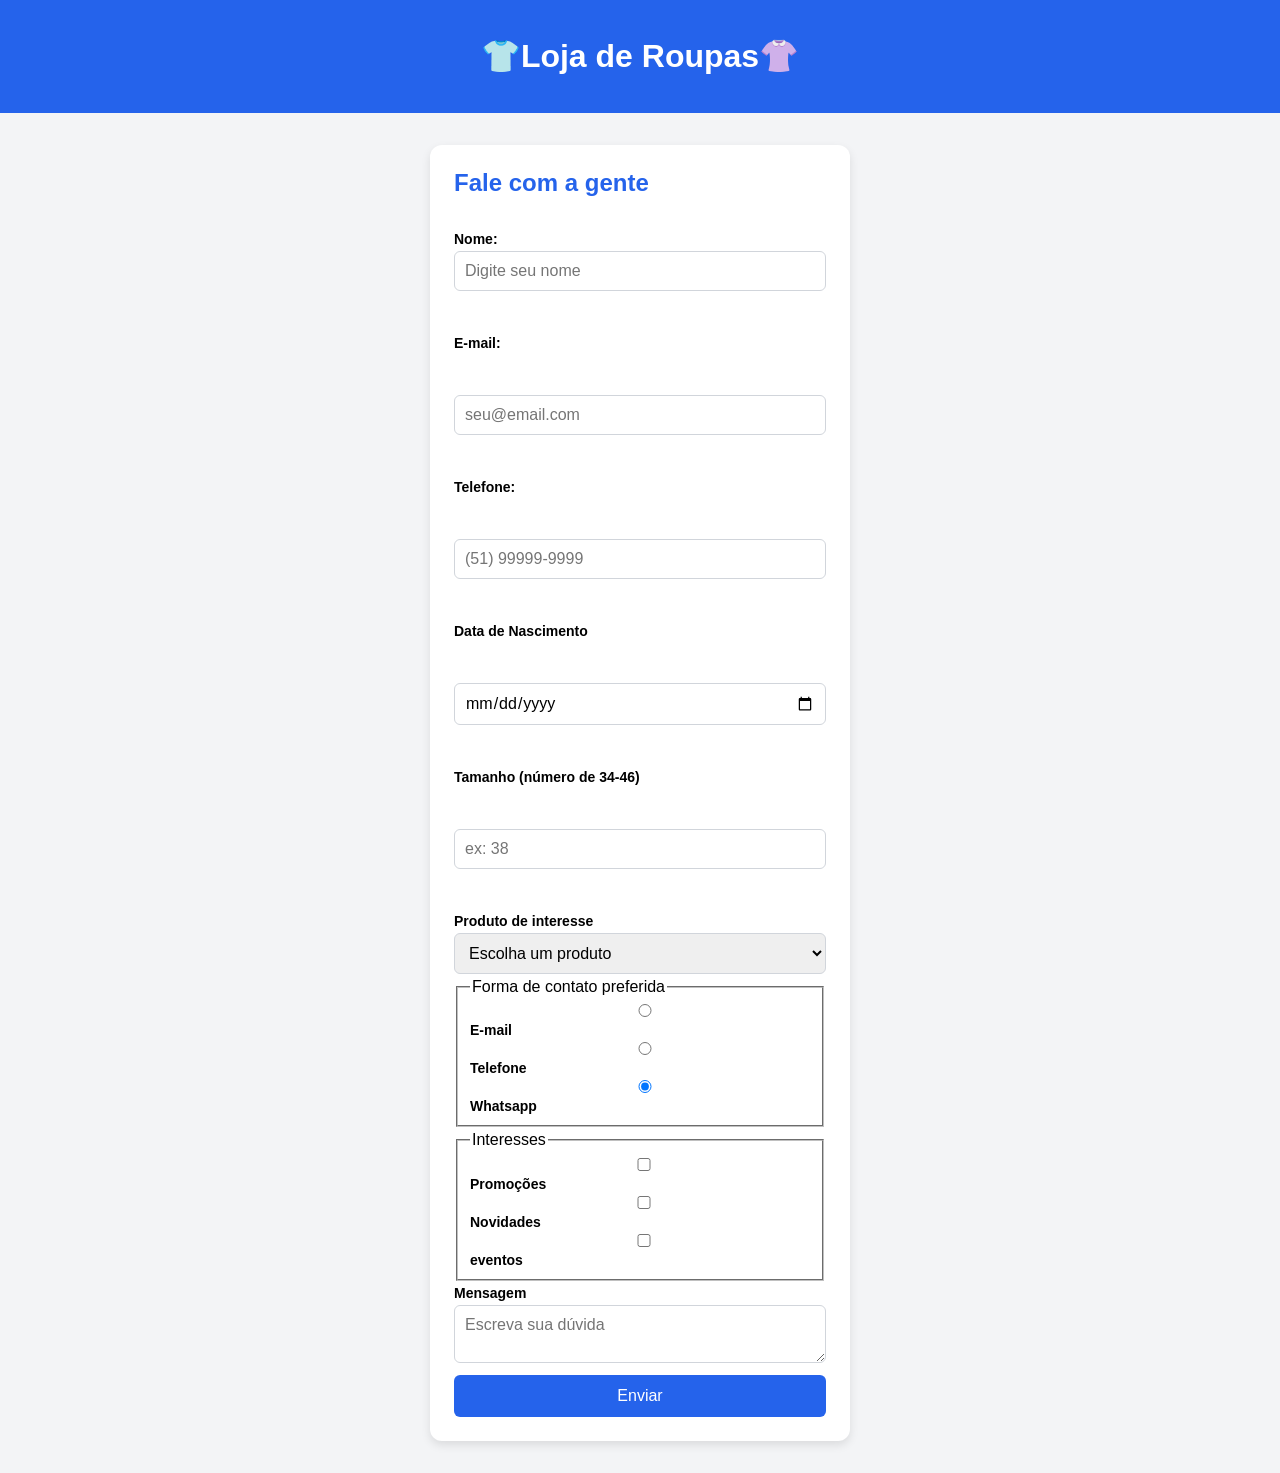
<file: index.html>
<!DOCTYPE html>
<html lang="pt-BR">
<head>
    <meta charset="UTF-8">
    <meta name="viewport" content="width=device-width, initial-scale=1.0">
    <title>Roupas</title>
    <link rel="stylesheet" href="css/style.css">
</head>
<body>

    <header>
        <h1>👕Loja de Roupas👚</h1>
    </header>    
    <main class="area-contato">
        <form class="formulario">
            <h2>Fale com a gente</h2><br>
            <label for="nome">Nome:</label>
            <input type="text" placeholder="Digite seu nome" id="nome" requiredm minlength="3"><br><br>
            <label for="email">E-mail:</label><br><br>
            <input type="email" placeholder="seu@email.com" id="email" required><br><br>
            <label for="telefone">Telefone:</label><br><br>
            <input type="tel" placeholder="(51) 99999-9999" id="telefone"><br><br>
            <label for="nascimento">Data de Nascimento</label><br><br>
            <input type="date" id="nascimento" required><br><br>
            <label for="tamanho">Tamanho (número de 34-46)</label><br><br>
            <input type="number" id="tamanho" min="34" max="46" step="2" placeholder="ex: 38"><br><br>
            <label for="produto">Produto de interesse</label>
            <select id="produto" required>
                <option value="">Escolha um produto</option>
                <option value="camiseta">Camiseta</option>
                <option value="calca">Calça</option>
                <option value="jaqueta">Jaqueta</option>
                <option value="sapato">Sapato</option>
                <option value="vestido">Vestido</option>
            </select>
            <fieldset>
                <legend>Forma de contato preferida</legend>
                <label><input type="radio" name="contato" value="email" checked>E-mail</label>
                <label><input type="radio" name="contato" value="telefone" checked>Telefone</label>
                <label><input type="radio" name="contato" value="whatsapp" checked>Whatsapp</label>

            </fieldset>
            <fieldset>

                <legend>Interesses</legend>
                <label><input type="checkbox" name="interesse" value="promocoes">Promoções</label>
                <label><input type="checkbox" name="interesse" value="novidades">Novidades</label>
                <label><input type="checkbox" name="interesse" value="eventos">eventos</label>
            
            </fieldset>
            
            <label for="mensagem">Mensagem</label>
            <textarea name="mensagem" id="mensagem" placeholder="Escreva sua dúvida" maxlength="200"></textarea>

            <button type="submit">Enviar</button>
        </form>
    </main>

    

</body>
</html>
</file>
<file: css/style.css>
*{
    box-sizing: border-box;
}
body{
    font-family: Arial, Helvetica, sans-serif;
    background-color: #f3f4f6;
    margin: 0;
}
header{
    background-color: #2563eb;
    color: white;
    text-align: center;
    padding: 16px;
}
.area-contato{
    display: flex;
    justify-content: center;
    padding: 32px 16px;
}
.formulario{
    width: 100%;
    max-width: 420px;
    background-color: white;
    padding: 24px;
    border-radius: 12px;
    box-shadow: 0 4px 10px rgba(0, 0, 0, 0.1);
    display: flex;
    flex-direction: column;
    gap: 4px;
}
.formulario h2{
    color: #2563eb;
    font-size: 24px;
    margin: 0 0 8px;
}
.formulario label{
    font-weight: bold;
    font-size: 14px;
}
.formulario input,
.formulario select,
.formulario textarea{
    width: 100%;
    padding: 10px;
    border: 1px solid #d1d5db;
    border-radius: 6px;
    font-size: 16px;
    font-family: inherit;
}
.formulario input:focus,
.formulario select:focus,
.formulario textarea:focus{
    outline: none;
    border-color: #2563eb;
}
.formulario button{
    width: 100%;
    margin-top: 8px;
    padding: 12px;
    border: none;
    border-radius: 6px;
    background-color: #2563eb;
    color: white;
    font-size: 16px;
    cursor: pointer;
}
</file>
